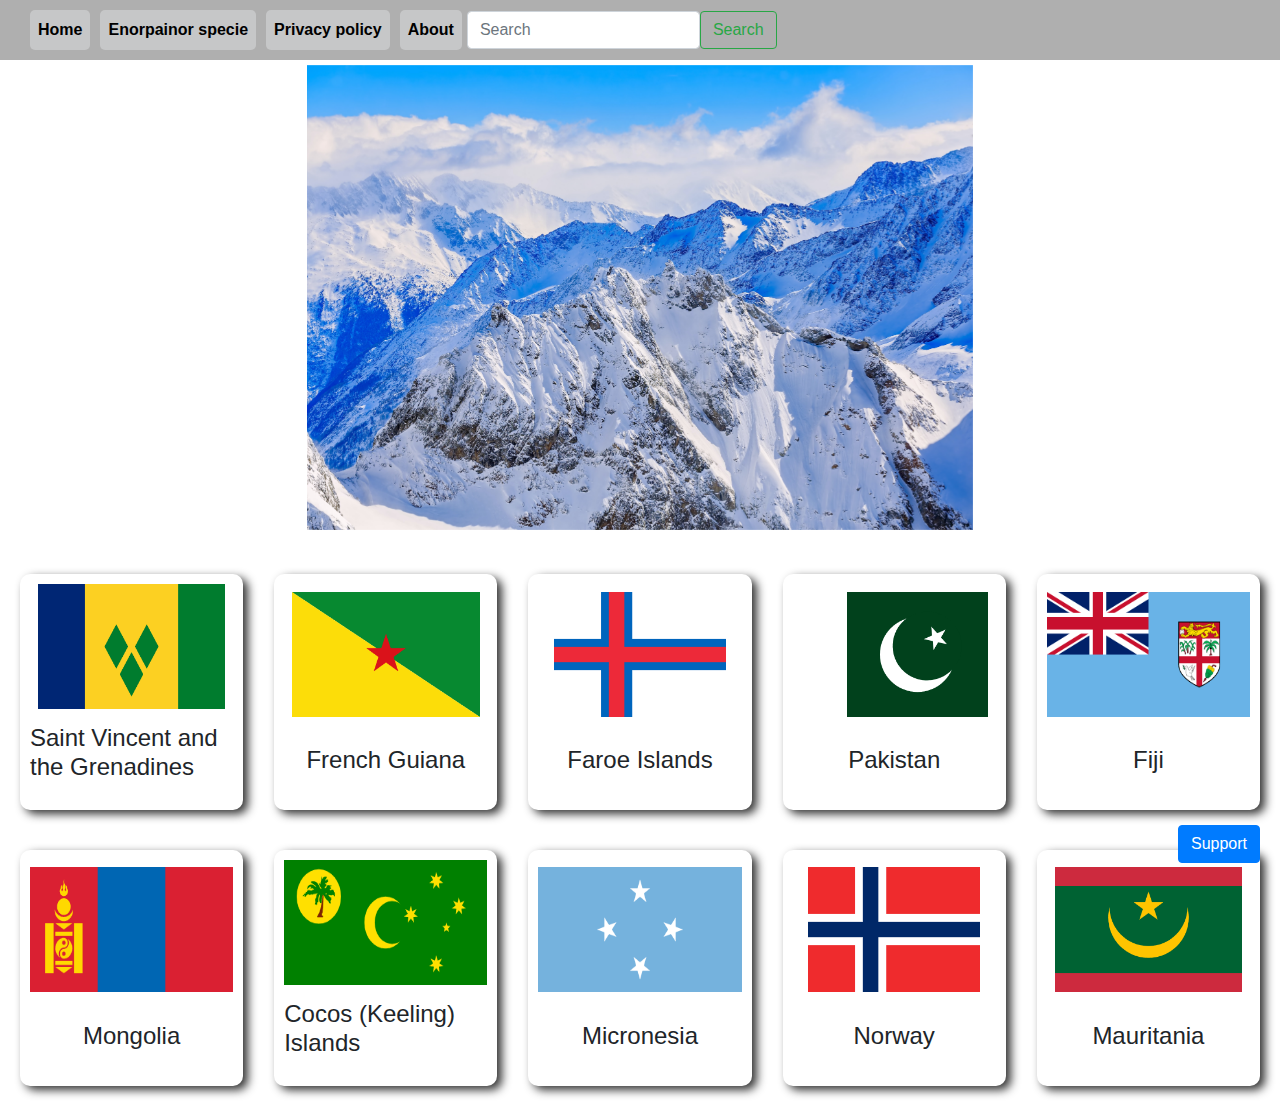
<file: index.html>
<!DOCTYPE html>
<html lang="en">
<head>
    <meta charset="UTF-8">
    <meta http-equiv="X-UA-Compatible" content="IE=edge">
    <meta name="viewport" content="width=device-width, initial-scale=1.0">
    <title>Ebondhu</title>

    <link href="https://cdn.jsdelivr.net/npm/bootstrap@5.3.0-alpha1/dist/css/bootstrap.min.css" rel="stylesheet" integrity="sha384-GLhlTQ8iRABdZLl6O3oVMWSktQOp6b7In1Zl3/Jr59b6EGGoI1aFkw7cmDA6j6gD" crossorigin="anonymous">
    <link rel="stylesheet" href="assets/fontawesome/css/all.min.css">
	<link rel="stylesheet" href="assets/css/bootstrap.min.css">
	<link rel="stylesheet" href="assets/css/owl.carousel.min.css">
	<link rel="stylesheet" href="style.css">
	<link rel="stylesheet" href="assets/css/responsive.css">

</head>
<body>
    

    <!-- menu bar -->
    <nav class="navbar navbar-expand-lg bg-body-tertiary">
        <div class="container-fluid">
          <button class="navbar-toggler" type="button" data-bs-toggle="collapse" data-bs-target="#navbarSupportedContent" aria-controls="navbarSupportedContent" aria-expanded="false" aria-label="Toggle navigation">
            <div class="menu">
                <span></span>
                <span></span>
                <span></span>
            </div>
          </button>
          <div class="collapse navbar-collapse" id="navbarSupportedContent">
            <ul class="navbar-nav me-auto mb-2 mb-lg-0">
              <li class="nav-item">
                <a class="nav-link" aria-current="page" href="index.html">Home</a>
              </li>
              <li class="nav-item">
                <a class="nav-link" aria-current="page" href="enorpainor.html">Enorpainor specie</a>
              </li>
              <li class="nav-item">
                <a class="nav-link" aria-current="page" href="privacy.html">Privacy policy</a>
              </li>
              <li class="nav-item">
                <a class="nav-link" aria-current="page" href="about.html">About</a>
              </li>
              
            </ul>
            <form class="d-flex" role="search">
              <input class="form-control me-2" type="search" placeholder="Search" aria-label="Search">
              <button class="btn btn-outline-success" type="submit">Search</button>
            </form>
          </div>
        </div>
      </nav>

      <!-- message -->
      <div class="message">
        <p>
            <button class="btn btn-primary" type="button" data-bs-toggle="collapse" data-bs-target=".multi-collapse" aria-expanded="false" aria-controls="multiCollapseExample1 multiCollapseExample2">Support</button>
          </p>
          <div class="row">
            <div class="col">
              <div class="collapse multi-collapse" id="multiCollapseExample1">
                <div class="card card-body">
                  <form>
                    <textarea name="" id=""></textarea>
                    <br>
                    <input type="file" class="form-control">
                    <br>
                    <button class="btn btn-info" >Submit</button>
                  </form>
                </div>
              </div>
            </div>
          </div>
      </div>
    
      <!-- Slider -->
    <div class="container">
      <section>
        <div class="slider owl-carousel ">
            <div class="single-slider">
                <img src="assets/img/slider-1.jpg" alt="">
            </div>
            <div class="single-slider video-overlay ">
                <div class="single-slider video-overlay ">
                    <img src="assets/img/slider-3.jpg" alt="">
                </div>
            </div>
            <div class="single-slider video-overlay ">
                <img src="assets/img/slider-2.jpg" alt="">
            </div>
        </div>
        
      </section>
    </div>
      

      <!-- country -->
      <section>
        <div class="country">
            <div class="single-contry">
                <div>
                    <a href="country.html"><img src="assets/img/flag-1.png" alt=""></a>
                </div>
                <div><h4>Saint Vincent and the Grenadines</h4></div>
            </div>
            <div class="single-contry">
                <div>
                    <a href="country.html"><img src="assets/img/flag-2.png" alt=""></a>
                </div>
                <div><h4>French Guiana</h4></div>
            </div>
            <div class="single-contry">
                <div>
                    <a href="country.html"><img src="assets/img/flag-3.png" alt=""></a>
                </div>
                <div><h4>Faroe Islands</h4></div>
            </div>
            <div class="single-contry">
                <div>
                    <a href="country.html"><img src="assets/img/flag-4.png" alt=""></a>
                </div>
                <div><h4>Pakistan</h4></div>
            </div>
            <div class="single-contry">
                <div>
                    <a href="country.html"><img src="assets/img/flag-5.png" alt=""></a>
                </div>
                <div><h4>Fiji</h4></div>
            </div>
            <div class="single-contry">
                <div>
                    <a href="country.html"><img src="assets/img/flag-6.png" alt=""></a>
                </div>
                <div><h4>Mongolia</h4></div>
            </div>
            <div class="single-contry">
                <div>
                    <a href="country.html"><img src="assets/img/flag-7.png" alt=""></a>
                </div>
                <div><h4>Cocos (Keeling) Islands</h4></div>
            </div>
            <div class="single-contry">
                <div>
                    <a href="country.html"><img src="assets/img/flag-8.png" alt=""></a>
                </div>
                <div><h4>Micronesia</h4></div>
            </div>
            <div class="single-contry">
                <div>
                    <a href="country.html"><img src="assets/img/flag-9.png" alt=""></a>
                </div>
                <div><h4>Norway</h4></div>
            </div>
            <div class="single-contry">
                <div>
                    <a href="country.html"><img src="assets/img/flag-10.png" alt=""></a>
                </div>
                <div><h4>Mauritania</h4></div>
            </div>
           
        </div>
      </section>
      


      <footer>
        <small></small>
      </footer>







      <script src="assets/js/jquery-3.6.1.min.js"></script>
      <script src="assets/js/popper.min.js"></script>
      <script src="assets/js/bootstrap.min.js"></script>	
      <script src="assets/js/jquery.counterup.min.js"></script>
      <script src="assets/js/jquery.waypoints.min.js"></script>
      <script src="assets/js/circle-progress.min.js"></script>
      <script src="assets/js/jquery.magnific-popup.min.js"></script>
      <script src="assets/js/jquery.smoothscroll.min.js"></script>
      <script src="assets/js/owl.carousel.min.js"></script>
      <script src="assets/js/custom.js"></script>
      <script src="https://cdn.jsdelivr.net/npm/@popperjs/core@2.11.6/dist/umd/popper.min.js" integrity="sha384-oBqDVmMz9ATKxIep9tiCxS/Z9fNfEXiDAYTujMAeBAsjFuCZSmKbSSUnQlmh/jp3" crossorigin="anonymous"></script>
    <script src="https://cdn.jsdelivr.net/npm/bootstrap@5.3.0-alpha1/dist/js/bootstrap.min.js" integrity="sha384-mQ93GR66B00ZXjt0YO5KlohRA5SY2XofN4zfuZxLkoj1gXtW8ANNCe9d5Y3eG5eD" crossorigin="anonymous"></script>
      


</body>
</html>
</file>
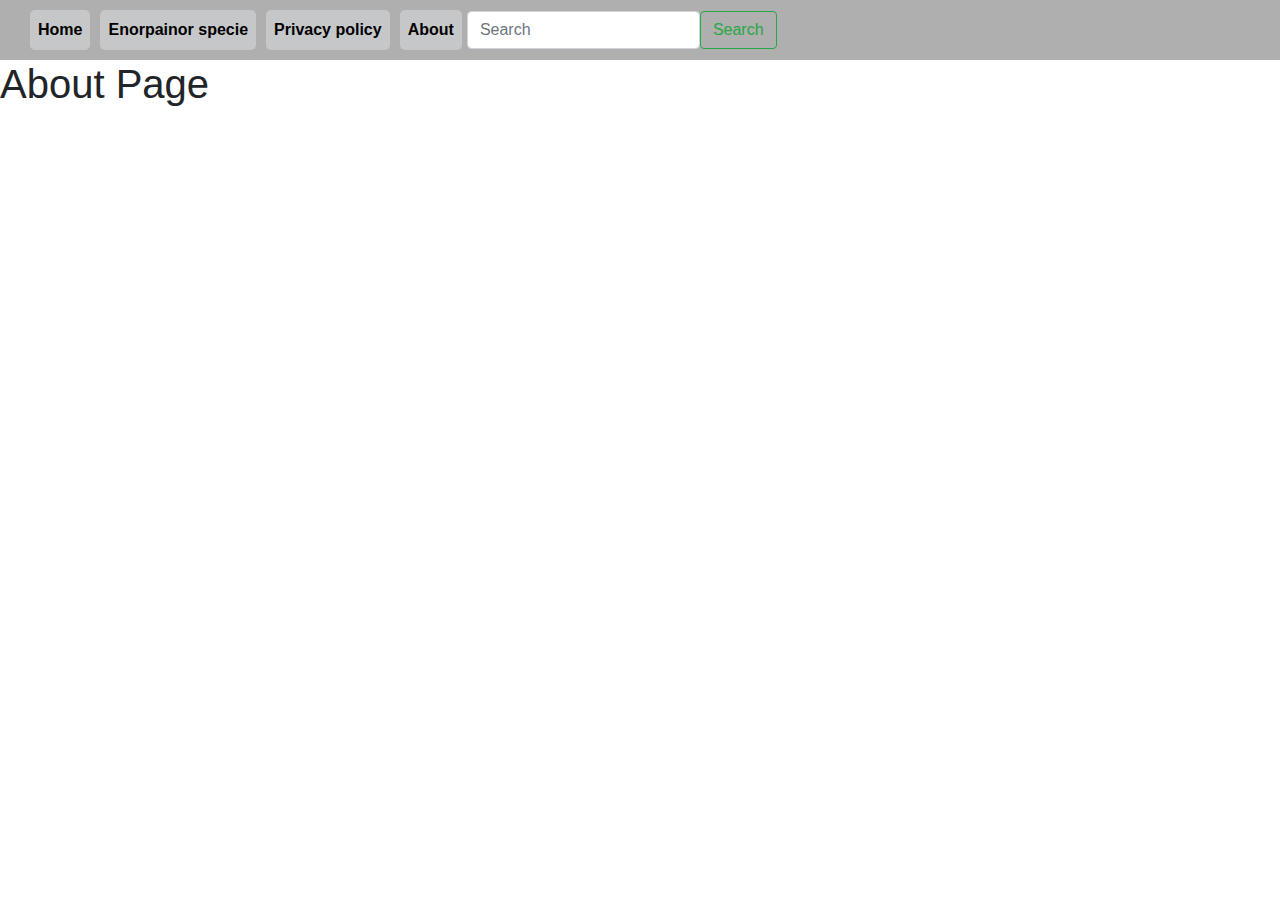
<file: about.html>
<!DOCTYPE html>
<html lang="en">
<head>
    <meta charset="UTF-8">
    <meta http-equiv="X-UA-Compatible" content="IE=edge">
    <meta name="viewport" content="width=device-width, initial-scale=1.0">
    <title>Ebondhu</title>

    <link href="https://cdn.jsdelivr.net/npm/bootstrap@5.3.0-alpha1/dist/css/bootstrap.min.css" rel="stylesheet" integrity="sha384-GLhlTQ8iRABdZLl6O3oVMWSktQOp6b7In1Zl3/Jr59b6EGGoI1aFkw7cmDA6j6gD" crossorigin="anonymous">
    <link rel="stylesheet" href="assets/fontawesome/css/all.min.css">
	<link rel="stylesheet" href="assets/css/bootstrap.min.css">
	<link rel="stylesheet" href="assets/css/owl.carousel.min.css">
	<link rel="stylesheet" href="style.css">
	<link rel="stylesheet" href="assets/css/responsive.css">

</head>
<body>
    

    <!-- menu bar -->
    <nav class="navbar navbar-expand-lg bg-body-tertiary">
        <div class="container-fluid">
          <button class="navbar-toggler" type="button" data-bs-toggle="collapse" data-bs-target="#navbarSupportedContent" aria-controls="navbarSupportedContent" aria-expanded="false" aria-label="Toggle navigation">
            <div class="menu">
                <span></span>
                <span></span>
                <span></span>
            </div>
          </button>
          <div class="collapse navbar-collapse" id="navbarSupportedContent">
            <ul class="navbar-nav me-auto mb-2 mb-lg-0">
              <li class="nav-item">
                <a class="nav-link" aria-current="page" href="index.html">Home</a>
              </li>
              <li class="nav-item">
                <a class="nav-link" aria-current="page" href="enorpainor.html">Enorpainor specie</a>
              </li>
              <li class="nav-item">
                <a class="nav-link" aria-current="page" href="privacy.html">Privacy policy</a>
              </li>
              <li class="nav-item">
                <a class="nav-link" aria-current="page" href="about.html">About</a>
              </li>
              
            </ul>
            <form class="d-flex" role="search">
              <input class="form-control me-2" type="search" placeholder="Search" aria-label="Search">
              <button class="btn btn-outline-success" type="submit">Search</button>
            </form>
          </div>
        </div>
      </nav>
    
      <section>
        <h1>About Page</h1>
      </section>






      <script src="assets/js/jquery-3.6.1.min.js"></script>
      <script src="assets/js/popper.min.js"></script>
      <script src="assets/js/bootstrap.min.js"></script>	
      <script src="assets/js/jquery.counterup.min.js"></script>
      <script src="assets/js/jquery.waypoints.min.js"></script>
      <script src="assets/js/circle-progress.min.js"></script>
      <script src="assets/js/jquery.magnific-popup.min.js"></script>
      <script src="assets/js/jquery.smoothscroll.min.js"></script>
      <script src="assets/js/owl.carousel.min.js"></script>
      <script src="assets/js/custom.js"></script>
      <script src="https://cdn.jsdelivr.net/npm/@popperjs/core@2.11.6/dist/umd/popper.min.js" integrity="sha384-oBqDVmMz9ATKxIep9tiCxS/Z9fNfEXiDAYTujMAeBAsjFuCZSmKbSSUnQlmh/jp3" crossorigin="anonymous"></script>
    <script src="https://cdn.jsdelivr.net/npm/bootstrap@5.3.0-alpha1/dist/js/bootstrap.min.js" integrity="sha384-mQ93GR66B00ZXjt0YO5KlohRA5SY2XofN4zfuZxLkoj1gXtW8ANNCe9d5Y3eG5eD" crossorigin="anonymous"></script>
      


</body>
</html>
</file>
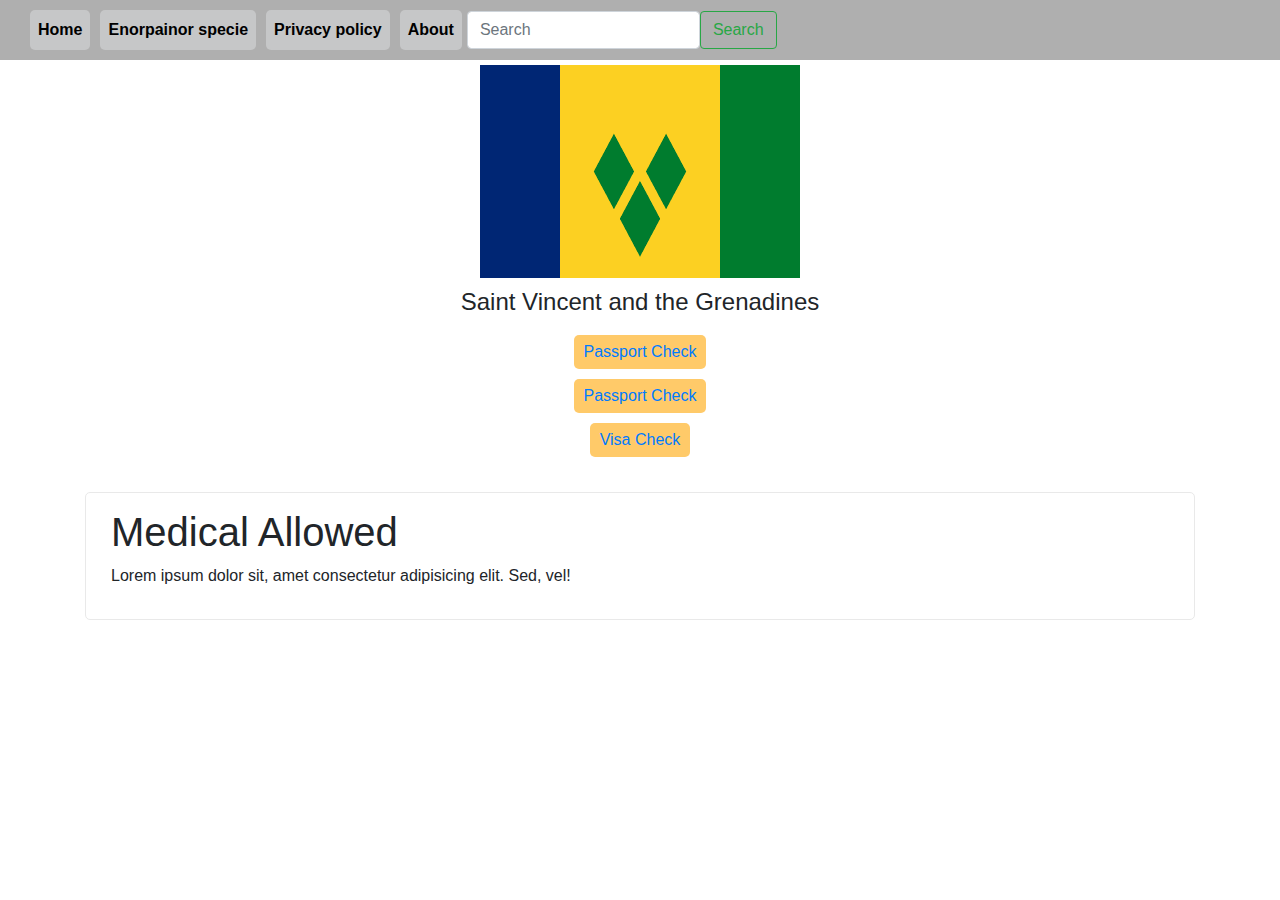
<file: country.html>
<!DOCTYPE html>
<html lang="en">
<head>
    <meta charset="UTF-8">
    <meta http-equiv="X-UA-Compatible" content="IE=edge">
    <meta name="viewport" content="width=device-width, initial-scale=1.0">
    <title>Ebondhu</title>

    <link href="https://cdn.jsdelivr.net/npm/bootstrap@5.3.0-alpha1/dist/css/bootstrap.min.css" rel="stylesheet" integrity="sha384-GLhlTQ8iRABdZLl6O3oVMWSktQOp6b7In1Zl3/Jr59b6EGGoI1aFkw7cmDA6j6gD" crossorigin="anonymous">
    <link rel="stylesheet" href="assets/fontawesome/css/all.min.css">
	<link rel="stylesheet" href="assets/css/bootstrap.min.css">
	<link rel="stylesheet" href="assets/css/owl.carousel.min.css">
	<link rel="stylesheet" href="style.css">
	<link rel="stylesheet" href="assets/css/responsive.css">

</head>
<body>
    

    <!-- menu bar -->
    <nav class="navbar navbar-expand-lg bg-body-tertiary">
        <div class="container-fluid">
          <button class="navbar-toggler" type="button" data-bs-toggle="collapse" data-bs-target="#navbarSupportedContent" aria-controls="navbarSupportedContent" aria-expanded="false" aria-label="Toggle navigation">
            <div class="menu">
                <span></span>
                <span></span>
                <span></span>
            </div>
          </button>
          <div class="collapse navbar-collapse" id="navbarSupportedContent">
            <ul class="navbar-nav me-auto mb-2 mb-lg-0">
              <li class="nav-item">
                <a class="nav-link" aria-current="page" href="index.html">Home</a>
              </li>
              <li class="nav-item">
                <a class="nav-link" aria-current="page" href="#">Enorpainor specie</a>
              </li>
              <li class="nav-item">
                <a class="nav-link" aria-current="page" href="#">Privacy policy</a>
              </li>
              <li class="nav-item">
                <a class="nav-link" aria-current="page" href="#">About</a>
              </li>
              
            </ul>
            <form class="d-flex" role="search">
              <input class="form-control me-2" type="search" placeholder="Search" aria-label="Search">
              <button class="btn btn-outline-success" type="submit">Search</button>
            </form>
          </div>
        </div>
      </nav>
    

      <!-- country -->
      <section>
        <div class="single-page-country">
            <div class="single-page-single-contry">
                <div>
                    <img src="assets/img/flag-1.png" alt="">
                </div>
                <div><h4>Saint Vincent and the Grenadines</h4></div>
                <div><button class="customize-btn" ><a href="">Passport Check</a></button></div>
                <div><button class="customize-btn" ><a href="">Passport Check</a></button></div>
                <div><button class="customize-btn" ><a href="">Visa Check</a></button></div>
            </div>
        </div>
        <div class="container">
          <div class="medical-allowed">
            <h1>Medical Allowed</h1>
            <!-- <input type="text" name="" id="" placeholder="Medical Test" class="form-control" > -->
            <p>Lorem ipsum dolor sit, amet consectetur adipisicing elit. Sed, vel!</p>
          </div>
        </div>
      </section>
      









      <script src="assets/js/jquery-3.6.1.min.js"></script>
      <script src="assets/js/popper.min.js"></script>
      <script src="assets/js/bootstrap.min.js"></script>	
      <script src="assets/js/jquery.counterup.min.js"></script>
      <script src="assets/js/jquery.waypoints.min.js"></script>
      <script src="assets/js/circle-progress.min.js"></script>
      <script src="assets/js/jquery.magnific-popup.min.js"></script>
      <script src="assets/js/jquery.smoothscroll.min.js"></script>
      <script src="assets/js/owl.carousel.min.js"></script>
      <script src="assets/js/custom.js"></script>
      <script src="https://cdn.jsdelivr.net/npm/@popperjs/core@2.11.6/dist/umd/popper.min.js" integrity="sha384-oBqDVmMz9ATKxIep9tiCxS/Z9fNfEXiDAYTujMAeBAsjFuCZSmKbSSUnQlmh/jp3" crossorigin="anonymous"></script>
    <script src="https://cdn.jsdelivr.net/npm/bootstrap@5.3.0-alpha1/dist/js/bootstrap.min.js" integrity="sha384-mQ93GR66B00ZXjt0YO5KlohRA5SY2XofN4zfuZxLkoj1gXtW8ANNCe9d5Y3eG5eD" crossorigin="anonymous"></script>
      


</body>
</html>
</file>
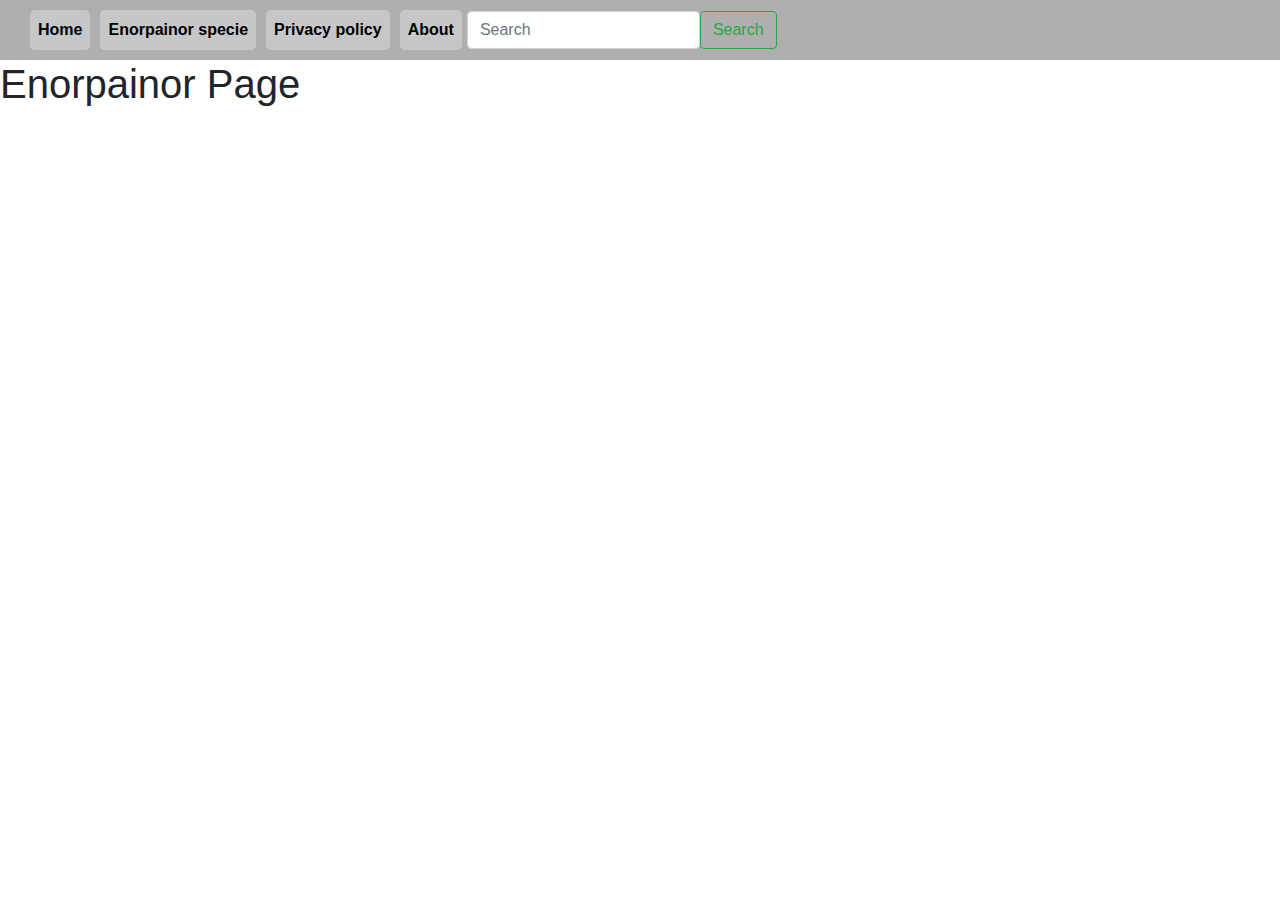
<file: enorpainor.html>
<!DOCTYPE html>
<html lang="en">
<head>
    <meta charset="UTF-8">
    <meta http-equiv="X-UA-Compatible" content="IE=edge">
    <meta name="viewport" content="width=device-width, initial-scale=1.0">
    <title>Ebondhu</title>

    <link href="https://cdn.jsdelivr.net/npm/bootstrap@5.3.0-alpha1/dist/css/bootstrap.min.css" rel="stylesheet" integrity="sha384-GLhlTQ8iRABdZLl6O3oVMWSktQOp6b7In1Zl3/Jr59b6EGGoI1aFkw7cmDA6j6gD" crossorigin="anonymous">
    <link rel="stylesheet" href="assets/fontawesome/css/all.min.css">
	<link rel="stylesheet" href="assets/css/bootstrap.min.css">
	<link rel="stylesheet" href="assets/css/owl.carousel.min.css">
	<link rel="stylesheet" href="style.css">
	<link rel="stylesheet" href="assets/css/responsive.css">

</head>
<body>
    

    <!-- menu bar -->
    <nav class="navbar navbar-expand-lg bg-body-tertiary">
        <div class="container-fluid">
          <button class="navbar-toggler" type="button" data-bs-toggle="collapse" data-bs-target="#navbarSupportedContent" aria-controls="navbarSupportedContent" aria-expanded="false" aria-label="Toggle navigation">
            <div class="menu">
                <span></span>
                <span></span>
                <span></span>
            </div>
          </button>
          <div class="collapse navbar-collapse" id="navbarSupportedContent">
            <ul class="navbar-nav me-auto mb-2 mb-lg-0">
              <li class="nav-item">
                <a class="nav-link" aria-current="page" href="index.html">Home</a>
              </li>
              <li class="nav-item">
                <a class="nav-link" aria-current="page" href="enorpainor.html">Enorpainor specie</a>
              </li>
              <li class="nav-item">
                <a class="nav-link" aria-current="page" href="privacy.html">Privacy policy</a>
              </li>
              <li class="nav-item">
                <a class="nav-link" aria-current="page" href="about.html">About</a>
              </li>
              
            </ul>
            <form class="d-flex" role="search">
              <input class="form-control me-2" type="search" placeholder="Search" aria-label="Search">
              <button class="btn btn-outline-success" type="submit">Search</button>
            </form>
          </div>
        </div>
      </nav>
    
      <section>
        <h1>Enorpainor Page</h1>
      </section>






      <script src="assets/js/jquery-3.6.1.min.js"></script>
      <script src="assets/js/popper.min.js"></script>
      <script src="assets/js/bootstrap.min.js"></script>	
      <script src="assets/js/jquery.counterup.min.js"></script>
      <script src="assets/js/jquery.waypoints.min.js"></script>
      <script src="assets/js/circle-progress.min.js"></script>
      <script src="assets/js/jquery.magnific-popup.min.js"></script>
      <script src="assets/js/jquery.smoothscroll.min.js"></script>
      <script src="assets/js/owl.carousel.min.js"></script>
      <script src="assets/js/custom.js"></script>
      <script src="https://cdn.jsdelivr.net/npm/@popperjs/core@2.11.6/dist/umd/popper.min.js" integrity="sha384-oBqDVmMz9ATKxIep9tiCxS/Z9fNfEXiDAYTujMAeBAsjFuCZSmKbSSUnQlmh/jp3" crossorigin="anonymous"></script>
    <script src="https://cdn.jsdelivr.net/npm/bootstrap@5.3.0-alpha1/dist/js/bootstrap.min.js" integrity="sha384-mQ93GR66B00ZXjt0YO5KlohRA5SY2XofN4zfuZxLkoj1gXtW8ANNCe9d5Y3eG5eD" crossorigin="anonymous"></script>
      


</body>
</html>
</file>
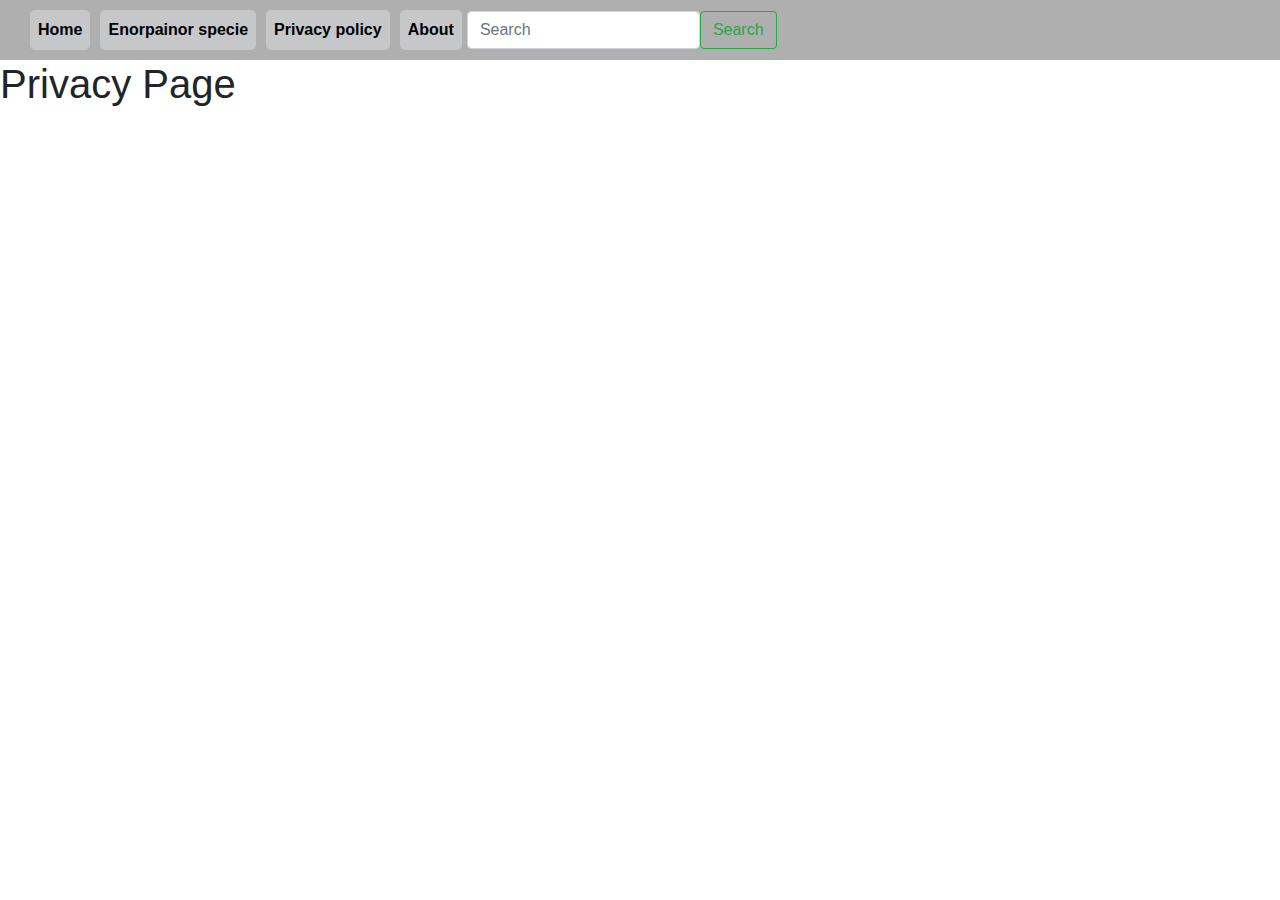
<file: privacy.html>
<!DOCTYPE html>
<html lang="en">
<head>
    <meta charset="UTF-8">
    <meta http-equiv="X-UA-Compatible" content="IE=edge">
    <meta name="viewport" content="width=device-width, initial-scale=1.0">
    <title>Ebondhu</title>

    <link href="https://cdn.jsdelivr.net/npm/bootstrap@5.3.0-alpha1/dist/css/bootstrap.min.css" rel="stylesheet" integrity="sha384-GLhlTQ8iRABdZLl6O3oVMWSktQOp6b7In1Zl3/Jr59b6EGGoI1aFkw7cmDA6j6gD" crossorigin="anonymous">
    <link rel="stylesheet" href="assets/fontawesome/css/all.min.css">
	<link rel="stylesheet" href="assets/css/bootstrap.min.css">
	<link rel="stylesheet" href="assets/css/owl.carousel.min.css">
	<link rel="stylesheet" href="style.css">
	<link rel="stylesheet" href="assets/css/responsive.css">

</head>
<body>
    

    <!-- menu bar -->
    <nav class="navbar navbar-expand-lg bg-body-tertiary">
        <div class="container-fluid">
          <button class="navbar-toggler" type="button" data-bs-toggle="collapse" data-bs-target="#navbarSupportedContent" aria-controls="navbarSupportedContent" aria-expanded="false" aria-label="Toggle navigation">
            <div class="menu">
                <span></span>
                <span></span>
                <span></span>
            </div>
          </button>
          <div class="collapse navbar-collapse" id="navbarSupportedContent">
            <ul class="navbar-nav me-auto mb-2 mb-lg-0">
              <li class="nav-item">
                <a class="nav-link" aria-current="page" href="index.html">Home</a>
              </li>
              <li class="nav-item">
                <a class="nav-link" aria-current="page" href="enorpainor.html">Enorpainor specie</a>
              </li>
              <li class="nav-item">
                <a class="nav-link" aria-current="page" href="privacy.html">Privacy policy</a>
              </li>
              <li class="nav-item">
                <a class="nav-link" aria-current="page" href="about.html">About</a>
              </li>
              
            </ul>
            <form class="d-flex" role="search">
              <input class="form-control me-2" type="search" placeholder="Search" aria-label="Search">
              <button class="btn btn-outline-success" type="submit">Search</button>
            </form>
          </div>
        </div>
      </nav>
    
      <section>
        <h1>Privacy Page</h1>
      </section>






      <script src="assets/js/jquery-3.6.1.min.js"></script>
      <script src="assets/js/popper.min.js"></script>
      <script src="assets/js/bootstrap.min.js"></script>	
      <script src="assets/js/jquery.counterup.min.js"></script>
      <script src="assets/js/jquery.waypoints.min.js"></script>
      <script src="assets/js/circle-progress.min.js"></script>
      <script src="assets/js/jquery.magnific-popup.min.js"></script>
      <script src="assets/js/jquery.smoothscroll.min.js"></script>
      <script src="assets/js/owl.carousel.min.js"></script>
      <script src="assets/js/custom.js"></script>
      <script src="https://cdn.jsdelivr.net/npm/@popperjs/core@2.11.6/dist/umd/popper.min.js" integrity="sha384-oBqDVmMz9ATKxIep9tiCxS/Z9fNfEXiDAYTujMAeBAsjFuCZSmKbSSUnQlmh/jp3" crossorigin="anonymous"></script>
    <script src="https://cdn.jsdelivr.net/npm/bootstrap@5.3.0-alpha1/dist/js/bootstrap.min.js" integrity="sha384-mQ93GR66B00ZXjt0YO5KlohRA5SY2XofN4zfuZxLkoj1gXtW8ANNCe9d5Y3eG5eD" crossorigin="anonymous"></script>
      


</body>
</html>
</file>
<file: style.css>
.nav-link {
    color: #000000;
}
.navbar {
    margin: 0;
    padding: 10px;
    background: #afafaf !important;
}
.nav-link {
    font-weight: 700;
    background: #c6c7c8;
    margin: 0 5px;
    border-radius: 5px;
}
li.nav-item a:hover {
    background: #0e0e0e;
    color: #fff;
    transition: 0.4s;
    border-radius: 5px;
}

.menu span {
    margin: 0;
    padding: 0;
    height: 2px;
    background: black;
    width: 25px;
    display: flex;
    flex-direction: column;
    justify-content: center;
    margin: 10px;
}
/* message */
.message {
    position: fixed;
    right: 20px;
    z-index: 2;
    bottom: 20px;
}
.message textarea {
    width: 100%;
}

/* slider */
.slider {
    text-align: center;
    margin: auto;
    width: 60%;
    position: relative;
}

.single-slider img {
    width: 100%;
    margin-top: 5px;
}

.slider .owl-nav i {
    display: inline-block;
    width: 50px;
    height: 40px;
    background: #f3f3f3;
    text-align: center;
    line-height: 40px;
    font-size: 20px;
    margin-left: 10px;
    transition: 0.3s;
    border-radius: 3px;
}
.owl-nav button {
    display: none;
    outline: none;
    position: absolute;
    top: 50%;
    left: 0;
    opacity: 0.5;
}
.owl-nav .owl-next {
    right: -95%;
}

/* country */

.country {
    margin: 0 20px 20px 20px;
    margin-top: 20px;
    display: grid;
    justify-content: space-between;
    grid-template-columns: repeat(5, 18%);
    grid-column-gap: 10px;
    grid-row-gap: 40px;
}

.single-contry {
    display: grid;
    justify-content: space-evenly;
    justify-items: center;
    grid-row-gap: 5px;
    box-shadow: 5px 4px 10px #333;
    align-items: center;
    padding: 10px 10px 20px 10px;
    border-radius: 10px;
}
.single-contry img {
    width: 100%;
    height: 125px;
    margin-bottom: 10px;
}
button.customize-btn {
    border: none;
    margin: 0;
    padding: 0;
    background: #FFF;
}



button.customize-btn a {
    border: none;
    background-color: #ffca69;
    display: inline-block;
    padding: 0 -9px;
    transition: 0.3s;
    padding: 5px 10px;
    border-radius: 5px;
}
button.customize-btn a:hover {
    text-decoration: none;;
    background-color: orange;
    color: #fff;
}

/* single country page */
.single-page-country {
    display: grid;
    justify-content: center;
}
.single-page-single-contry div {
    display: grid;
    text-align: center;
    margin: 5px 0;
}
.single-page-single-contry {
    text-align: center;
    display: flex;
    align-items: center;
    flex-direction: column;
}
.medical-allowed {
    margin-top: 30px;
    border: 1px solid #e9e9e9;
    padding: 15px 25px;
    border-radius: 5px;
}
</file>
<file: assets/css/responsive.css>
@media only screen and (max-width: 1125px) {
    .country {
       
        grid-template-columns: repeat(4, 24%);
    }
}
@media only screen and (max-width: 800px) {
    .country {
        grid-template-columns: repeat(3, 32%);
    }
    .slider {
        width: 70%;
    }
}
@media only screen and (max-width: 600px) {
    .country {
        grid-template-columns: repeat(2, 48%);
    }
    .container {
        padding-right: 0;
        padding-left: 0;
    }
    .slider {
        width: 85%;
    }
}

@media only screen and (max-width: 400px) {
    .country {
        grid-template-columns: repeat(1, 98%);
    }
    .container {
        padding-right: 0;
        padding-left: 0;
    }
    .slider {
        width: 95%;
    }
}
</file>
